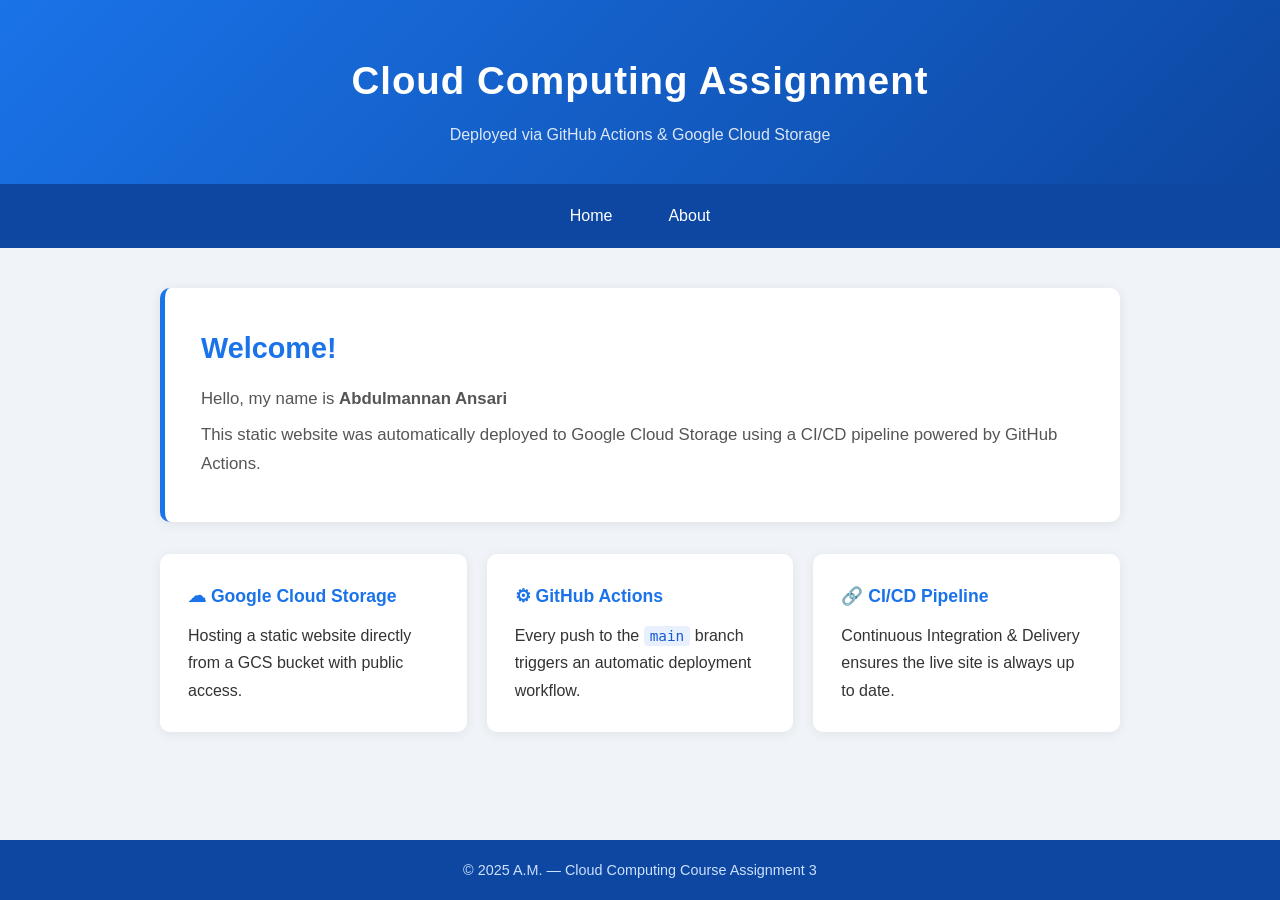
<file: index.html>
<!DOCTYPE html>
<html lang="en">
<head>
  <meta charset="UTF-8" />
  <meta name="viewport" content="width=device-width, initial-scale=1.0"/>
  <title>Cloud Computing Assignment</title>
  <link rel="stylesheet" href="style.css" />
</head>
<body>
  <header>
    <h1>Cloud Computing Assignment</h1>
    <p class="subtitle">Deployed via GitHub Actions &amp; Google Cloud Storage</p>
  </header>

  <nav>
    <a href="index.html">Home</a>
    <a href="about.html">About</a>
  </nav>

  <main>
    <section class="hero">
      <h2>Welcome!</h2>
      <p>Hello, my name is <strong>Abdulmannan Ansari</strong></p>
      <p>This static website was automatically deployed to Google Cloud Storage
         using a CI/CD pipeline powered by GitHub Actions.</p>
    </section>

    <section class="info-cards">
      <div class="card">
        <h3>&#9729; Google Cloud Storage</h3>
        <p>Hosting a static website directly from a GCS bucket with public access.</p>
      </div>
      <div class="card">
        <h3>&#9881; GitHub Actions</h3>
        <p>Every push to the <code>main</code> branch triggers an automatic deployment workflow.</p>
      </div>
      <div class="card">
        <h3>&#128279; CI/CD Pipeline</h3>
        <p>Continuous Integration &amp; Delivery ensures the live site is always up to date.</p>
      </div>
    </section>
  </main>

  <footer>
    <p>&copy; 2025 A.M. &mdash; Cloud Computing Course Assignment 3</p>
  </footer>
</body>
</html>
</file>
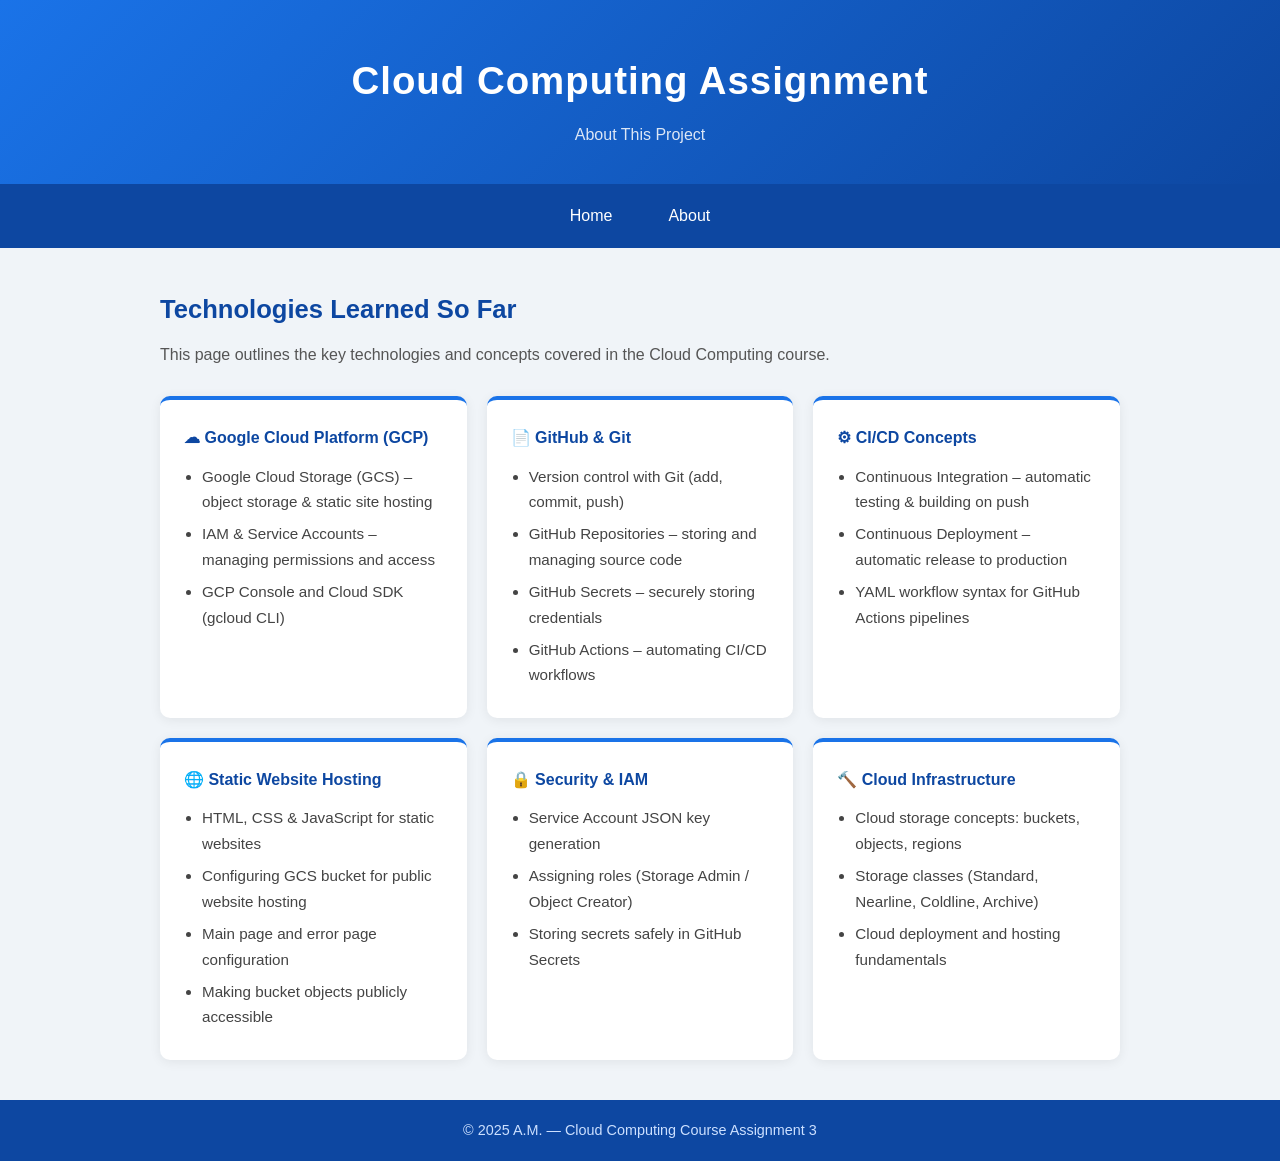
<file: about.html>
<!DOCTYPE html>
<html lang="en">
<head>
  <meta charset="UTF-8" />
  <meta name="viewport" content="width=device-width, initial-scale=1.0"/>
  <title>About – Cloud Computing Assignment</title>
  <link rel="stylesheet" href="style.css" />
</head>
<body>
  <header>
    <h1>Cloud Computing Assignment</h1>
    <p class="subtitle">About This Project</p>
  </header>

  <nav>
    <a href="index.html">Home</a>
    <a href="about.html">About</a>
  </nav>

  <main>
    <section>
      <h2>Technologies Learned So Far</h2>
      <p>This page outlines the key technologies and concepts covered in the Cloud Computing course.</p>
    </section>

    <section class="tech-grid">

      <div class="tech-card">
        <h3>&#9729; Google Cloud Platform (GCP)</h3>
        <ul>
          <li>Google Cloud Storage (GCS) – object storage &amp; static site hosting</li>
          <li>IAM &amp; Service Accounts – managing permissions and access</li>
          <li>GCP Console and Cloud SDK (gcloud CLI)</li>
        </ul>
      </div>

      <div class="tech-card">
        <h3>&#128196; GitHub &amp; Git</h3>
        <ul>
          <li>Version control with Git (add, commit, push)</li>
          <li>GitHub Repositories – storing and managing source code</li>
          <li>GitHub Secrets – securely storing credentials</li>
          <li>GitHub Actions – automating CI/CD workflows</li>
        </ul>
      </div>

      <div class="tech-card">
        <h3>&#9881; CI/CD Concepts</h3>
        <ul>
          <li>Continuous Integration – automatic testing &amp; building on push</li>
          <li>Continuous Deployment – automatic release to production</li>
          <li>YAML workflow syntax for GitHub Actions pipelines</li>
        </ul>
      </div>

      <div class="tech-card">
        <h3>&#127760; Static Website Hosting</h3>
        <ul>
          <li>HTML, CSS &amp; JavaScript for static websites</li>
          <li>Configuring GCS bucket for public website hosting</li>
          <li>Main page and error page configuration</li>
          <li>Making bucket objects publicly accessible</li>
        </ul>
      </div>

      <div class="tech-card">
        <h3>&#128274; Security &amp; IAM</h3>
        <ul>
          <li>Service Account JSON key generation</li>
          <li>Assigning roles (Storage Admin / Object Creator)</li>
          <li>Storing secrets safely in GitHub Secrets</li>
        </ul>
      </div>

      <div class="tech-card">
        <h3>&#128296; Cloud Infrastructure</h3>
        <ul>
          <li>Cloud storage concepts: buckets, objects, regions</li>
          <li>Storage classes (Standard, Nearline, Coldline, Archive)</li>
          <li>Cloud deployment and hosting fundamentals</li>
        </ul>
      </div>

    </section>
  </main>

  <footer>
    <p>&copy; 2025 A.M. &mdash; Cloud Computing Course Assignment 3</p>
  </footer>
</body>
</html>
</file>
<file: style.css>
/* ===== Reset & Base ===== */
*, *::before, *::after {
  box-sizing: border-box;
  margin: 0;
  padding: 0;
}

body {
  font-family: 'Segoe UI', Arial, sans-serif;
  background-color: #f0f4f8;
  color: #333;
  line-height: 1.7;
  min-height: 100vh;
  display: flex;
  flex-direction: column;
}

/* ===== Header ===== */
header {
  background: linear-gradient(135deg, #1a73e8, #0d47a1);
  color: #fff;
  text-align: center;
  padding: 48px 20px 36px;
}

header h1 {
  font-size: 2.4rem;
  letter-spacing: 1px;
  margin-bottom: 8px;
}

header .subtitle {
  font-size: 1rem;
  opacity: 0.85;
}

/* ===== Navigation ===== */
nav {
  background-color: #0d47a1;
  display: flex;
  justify-content: center;
  gap: 8px;
  padding: 10px;
}

nav a {
  color: #fff;
  text-decoration: none;
  padding: 8px 24px;
  border-radius: 4px;
  font-weight: 500;
  transition: background 0.2s;
}

nav a:hover {
  background-color: rgba(255, 255, 255, 0.2);
}

/* ===== Main Content ===== */
main {
  flex: 1;
  max-width: 1000px;
  margin: 40px auto;
  padding: 0 20px;
  width: 100%;
}

/* ===== Hero Section ===== */
.hero {
  background: #fff;
  border-radius: 10px;
  padding: 36px;
  margin-bottom: 32px;
  box-shadow: 0 2px 12px rgba(0,0,0,0.08);
  border-left: 5px solid #1a73e8;
}

.hero h2 {
  font-size: 1.8rem;
  color: #1a73e8;
  margin-bottom: 12px;
}

.hero p {
  font-size: 1.05rem;
  margin-bottom: 8px;
}

/* ===== Info Cards (index.html) ===== */
.info-cards {
  display: grid;
  grid-template-columns: repeat(auto-fit, minmax(280px, 1fr));
  gap: 20px;
}

.card {
  background: #fff;
  border-radius: 10px;
  padding: 28px;
  box-shadow: 0 2px 12px rgba(0,0,0,0.07);
  transition: transform 0.2s, box-shadow 0.2s;
}

.card:hover {
  transform: translateY(-4px);
  box-shadow: 0 6px 20px rgba(0,0,0,0.12);
}

.card h3 {
  color: #1a73e8;
  margin-bottom: 10px;
  font-size: 1.1rem;
}

.card code {
  background: #e8f0fe;
  padding: 2px 6px;
  border-radius: 4px;
  font-size: 0.9rem;
  color: #1558d6;
}

/* ===== Tech Grid (about.html) ===== */
section h2 {
  font-size: 1.6rem;
  color: #0d47a1;
  margin-bottom: 10px;
}

section > p {
  font-size: 1rem;
  margin-bottom: 28px;
  color: #555;
}

.tech-grid {
  display: grid;
  grid-template-columns: repeat(auto-fit, minmax(280px, 1fr));
  gap: 20px;
}

.tech-card {
  background: #fff;
  border-radius: 10px;
  padding: 24px;
  box-shadow: 0 2px 12px rgba(0,0,0,0.07);
  border-top: 4px solid #1a73e8;
  transition: transform 0.2s;
}

.tech-card:hover {
  transform: translateY(-3px);
}

.tech-card h3 {
  color: #0d47a1;
  font-size: 1rem;
  margin-bottom: 12px;
}

.tech-card ul {
  padding-left: 18px;
}

.tech-card ul li {
  margin-bottom: 6px;
  font-size: 0.95rem;
  color: #444;
}

/* ===== Footer ===== */
footer {
  background-color: #0d47a1;
  color: #cce0ff;
  text-align: center;
  padding: 18px;
  font-size: 0.9rem;
  margin-top: auto;
}
</file>
